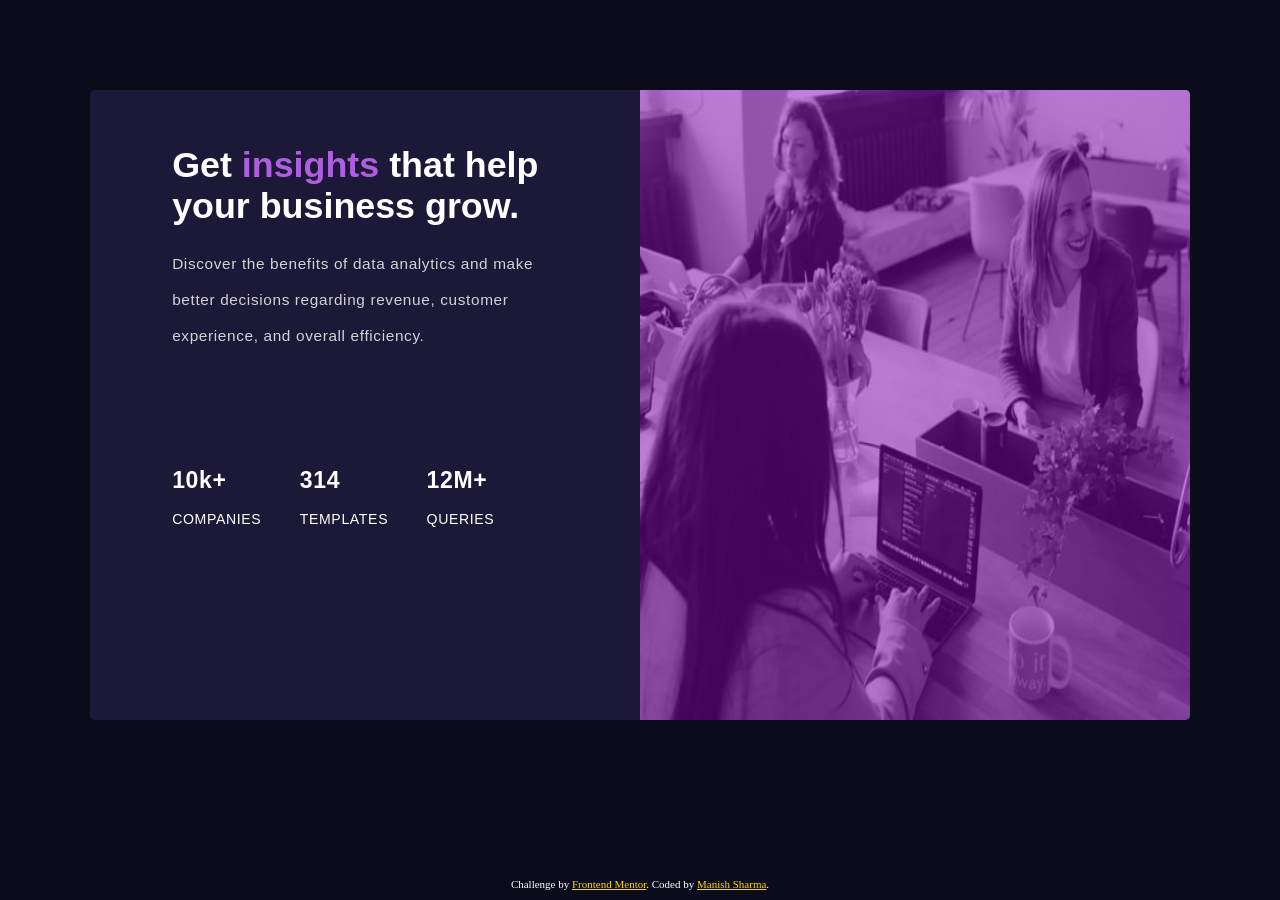
<file: index.html>
<!DOCTYPE html>
<html lang="en">
<head>
  <meta charset="UTF-8">
  <meta name="viewport" content="width=device-width, initial-scale=1.0"> <!-- displays site properly based on user's device -->

  <link rel="icon" type="image/png" sizes="32x32" href="./images/favicon-32x32.png">
  
  <title>Frontend Mentor | Stats preview card component</title>

  <link rel="stylesheet" href="Bigger than 1440px.css">
  <link rel="stylesheet" href="Smaller than 1020px.css">
  
</head>
<body>
  <div class="main-box">
    
    <div class="text">
      <div class="main-heading">
        Get <span style="color: #AE5FDFFF;">insights</span> that help your business grow.
      </div>

      <div class="sub-text">
      Discover the benefits of data analytics and make better decisions regarding revenue, customer experience, and overall efficiency.
      </div>
      
      <div class="bottom-text">
        <span class="special">10k+</span> <br>COMPANIES
      </div>
      <div class="bottom-text">
        <span class="special">314</span> <br>TEMPLATES
      </div>
      <div class="bottom-text">
        <span class="special">12M+</span> <br>QUERIES
      </div>
    </div>  
  </div>
  
  <img src="images/image-header-desktop.jpg" alt="" class="image">
  <div class="img-back"></div>
  
  <div class="attribution">
    Challenge by <a href="https://www.frontendmentor.io?ref=challenge" target="_blank">Frontend Mentor</a>. 
    Coded by <a href="https://www.frontendmentor.io/profile/manish100ms" target="_blank">Manish Sharma</a>.
  </div>
</body>
</html>
</file>
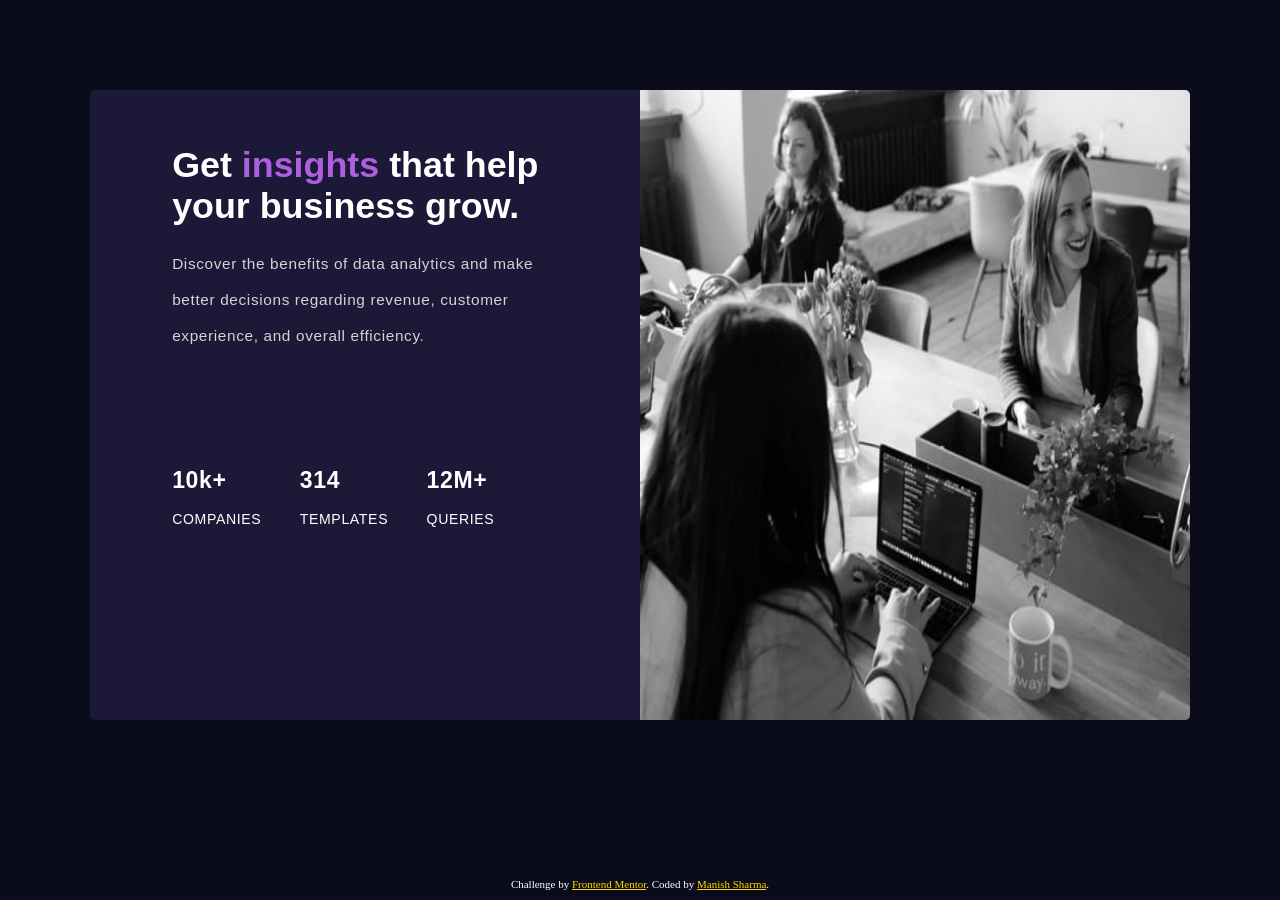
<file: Main.html>
<!DOCTYPE html>
<html lang="en">
<head>
  <meta charset="UTF-8">
  <meta name="viewport" content="width=device-width, initial-scale=1.0"> <!-- displays site properly based on user's device -->

  <link rel="icon" type="image/png" sizes="32x32" href="./images/favicon-32x32.png">
  
  <title>Frontend Mentor | Stats preview card component</title>

  <link rel="stylesheet" href="Bigger than 1440px.css">
  <link rel="stylesheet" href="Smaller than 1020px.css">
  
</head>
<body>
  <div class="main-box">
    
    <div class="text">
      <div class="main-heading">
        Get <span style="color: #AE5FDFFF;">insights</span> that help your business grow.
      </div>

      <div class="sub-text">
      Discover the benefits of data analytics and make better decisions regarding revenue, customer experience, and overall efficiency.
      </div>
      
      <div class="bottom-text">
        <span class="special">10k+</span> <br>COMPANIES
      </div>
      <div class="bottom-text">
        <span class="special">314</span> <br>TEMPLATES
      </div>
      <div class="bottom-text">
        <span class="special">12M+</span> <br>QUERIES
      </div>
    </div>  
  </div>
  
  <div class="img-back"></div>
  <img src="images/image-header-desktop.jpg" alt="" class="image">
  
  <div class="attribution">
    Challenge by <a href="https://www.frontendmentor.io?ref=challenge" target="_blank">Frontend Mentor</a>. 
    Coded by <a href="https://www.frontendmentor.io/profile/manish100ms" target="_blank">Manish Sharma</a>.
  </div>
</body>
</html>
</file>
<file: Bigger than 1440px.css>
html{
    height: 100%;
}
body{
    background-color: #0A0C1BFF;
    height: 100%;
    margin: 0px;
}
.main-box{
    position: absolute;
    top: 0px;
    bottom: 0px;
    margin: 7%;
    margin-left: 0px;
    left: 7%;
    width: 43%;
    height: 70%;
    background-color: #1C1938FF;
    border-top-left-radius: 5px;
    border-bottom-left-radius: 5px;
    transition: all 2s;
}
.main-box:hover{
    border-top-left-radius: 20%;
    border-bottom-left-radius: 20%;
}
.text{
    font-family: Arial;
    position: absolute;
    margin: 10%;
    margin-left: 15%;
    width: 70%;
    height: 80%;
    color: white;
    overflow: auto;
}
.image, .img-back{
    background-color: rgb(132, 3, 184);
    position: absolute;
    top: 0px;
    bottom: 0px;
    margin: 7%;
    margin-right: 0px;
    right: 7%;
    width: 43%;
    height: 70%;
    border-top-right-radius: 5px;
    border-bottom-right-radius: 5px;
}
.img-back{
    opacity: 0.5;
    /* z-index: 1; */
}

.main-heading{
    font-size: 2.8vw;
    font-weight: 550;
}
.sub-text{
    color: lightgray;
    padding-top: 5%;
    font-size: 1.2vw;
    letter-spacing: 0.05vw;
    line-height: 4vh;
}
.bottom-text{
    padding-top: 12vh;
    padding-right: 3vw;
    float: left;
    text-align: left;
    font-size: 1.1vw;
    letter-spacing: 0.05vw;
    line-height: 4vh;
}
.special{
    font-size: 1.8vw;
    font-weight: bold;
}
.attribution{
    color: white;
    position: fixed;
    bottom: 10px;
    text-align: center;
    width: 100%;
    font-size: 11px;
}

.attribution a{
     color: gold;
}
a.attribution a:visited{
     color: gold;
}

@media screen and (max-width: 1024px) {    

    .text{
        margin: 10%;
        width: 80%;
    }

    .main-heading{
        font-size: 3vw;
    }

    .sub-text{
        padding-top: 10%;
        font-size: 1.5vw;
    }

    .bottom-text{
        padding-top: 25%;
        padding-right: 10%;
        font-size: 1.4vw;
        line-height: 20px;
    }

    .special{
        font-size: 2.5vw;
    }
}
</file>
<file: Smaller than 1020px.css>
@media screen and (max-width: 768px){
    
    html{
        height: 1500px;
    }

    body{
        background-color: #0A0C1BFF;
        height: 100%;
        margin: 0px;
    }

    .main-box{
        position: absolute;
        top: 50%;
        margin-top: 0px;
        margin: 5%;
        left: 10%;
        width: 70%;
        height: 1000px;
        background-color: #1C1938FF;
        border-bottom-left-radius: 5px;
        border-bottom-right-radius: 5px;
        overflow: auto;
    }

    .text{
        font-family: Arial;
        margin: 10%;
        position: absolute;
        width: 80%;
        height: 90%;
        color: white;
        overflow: auto;
    }

    .image, .img-back{
        background-color: rgb(132, 3, 184);
        margin: 5%;
        position: absolute;
        left: 10%;
        width: 70%;
        height: 50%;
        border-top-left-radius: 5px;
        border-top-right-radius: 5px;
    }

    .img-back{
        opacity: 0.5;
        z-index: 1;
    }

    .main-heading{
        font-size: 7vw;
        font-weight: 550;
        text-align: center;
    }

    .sub-text{
        color: lightgray;
        padding-top: 20%;
        padding-bottom: 10%;
        font-size: 3.5vw;
        letter-spacing: 2.5px;
        line-height: 4.5vh;
        text-align: center;
    }

    .bottom-text{
        padding: 0px;
        padding-top: 10vh;
        text-align: center;
        font-size: 3vw;
        letter-spacing: 0.8px;
        line-height: 4vh;
        float: none;
    }

    .special{
        font-size: 5vw;
        font-weight: bold;
    }

    .attribution{
        color: white;
        position: fixed;
        bottom: 10px;
        text-align: center;
        width: 100%;
        font-size: 11px;
    }

    .attribution a{
        color: gold;
    }

    a.attribution a:visited{
        color: gold;
    }
}

@media screen and (max-width: 425px){
    html{
        height: 100%;
    }
    
    .main-box{
        top: 30%;
        height: 60%;
    }

    .image, .img-back{
        height: 30%;
    }

    .sub-text{
        letter-spacing: 1.5px;
        line-height: 3vh;
    }

    .bottom-text{
        float: none;
        padding-top: 7vh;
        padding-right: 2vw;
        padding-left: 2vw;
        font-size: 2.3vh;
        line-height: 2.5vh;
    }

    .special{
        font-size: 4vh;
    }
}
</file>
